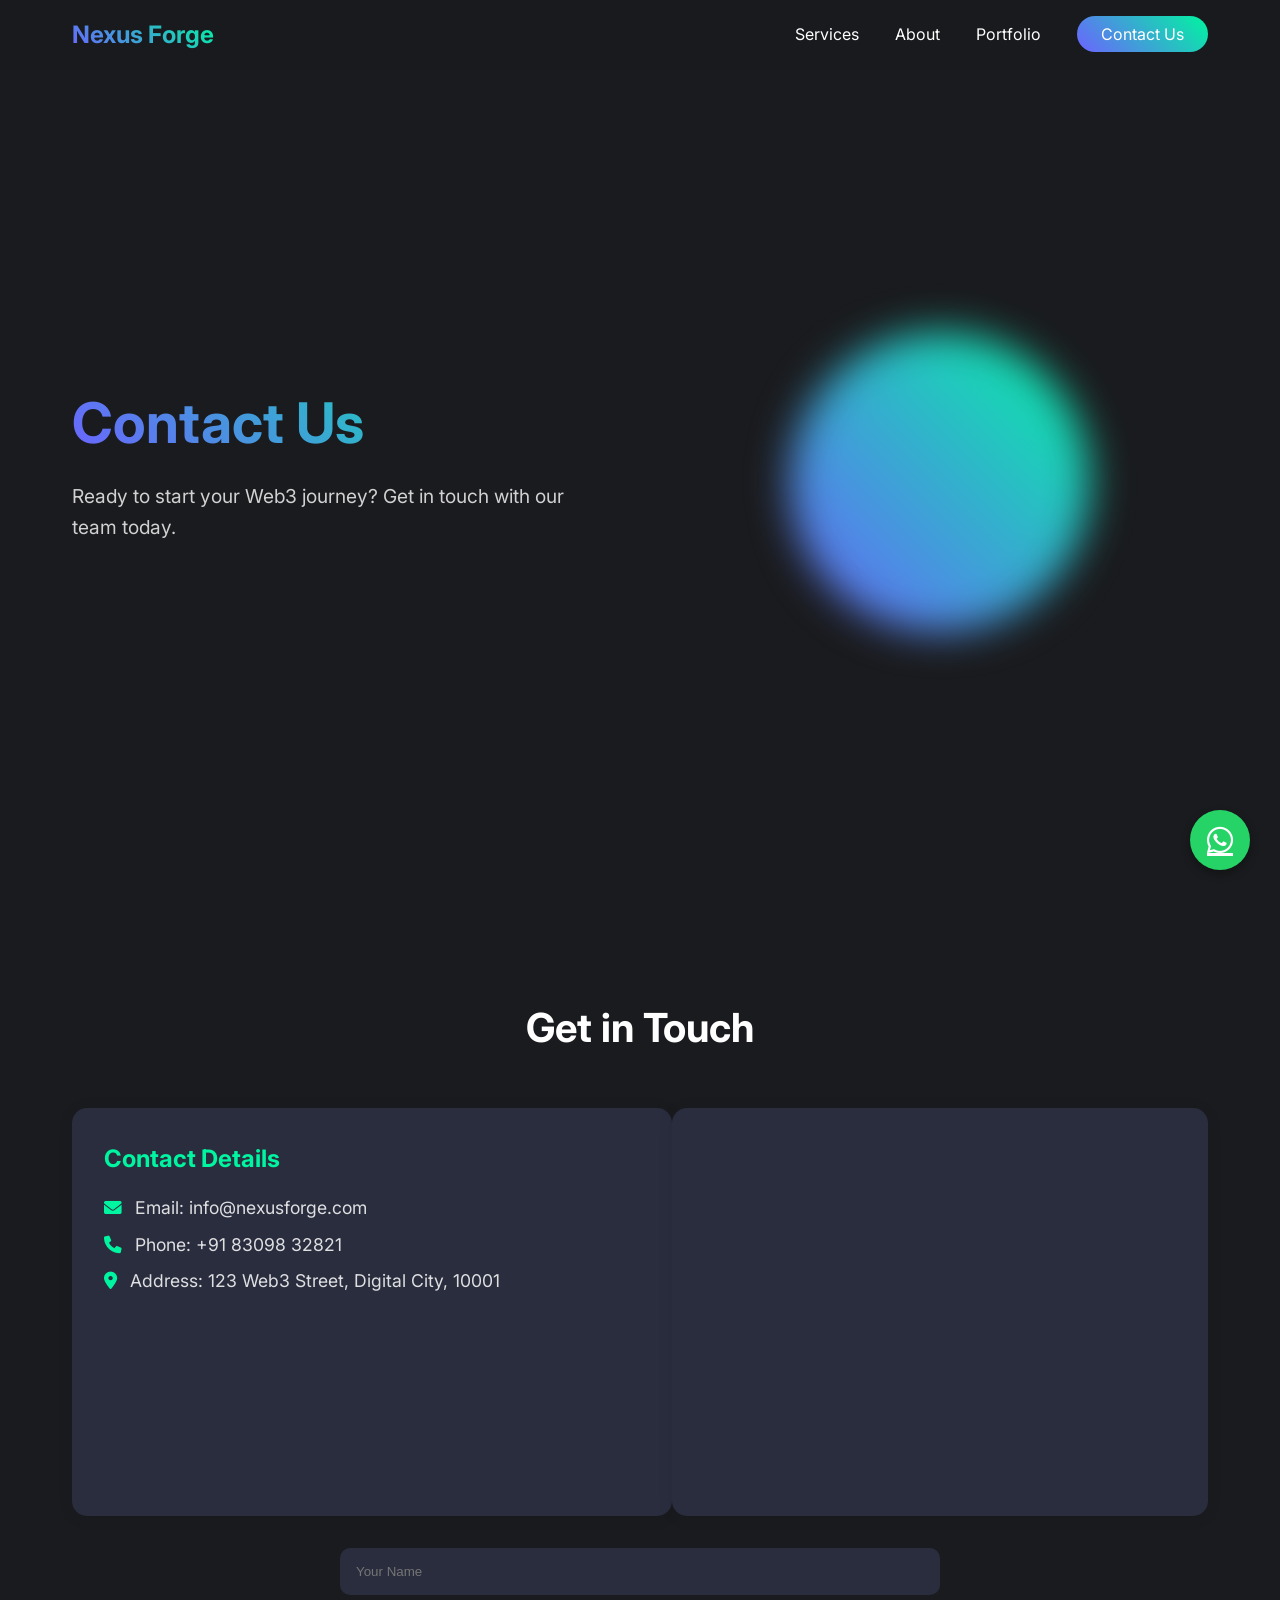
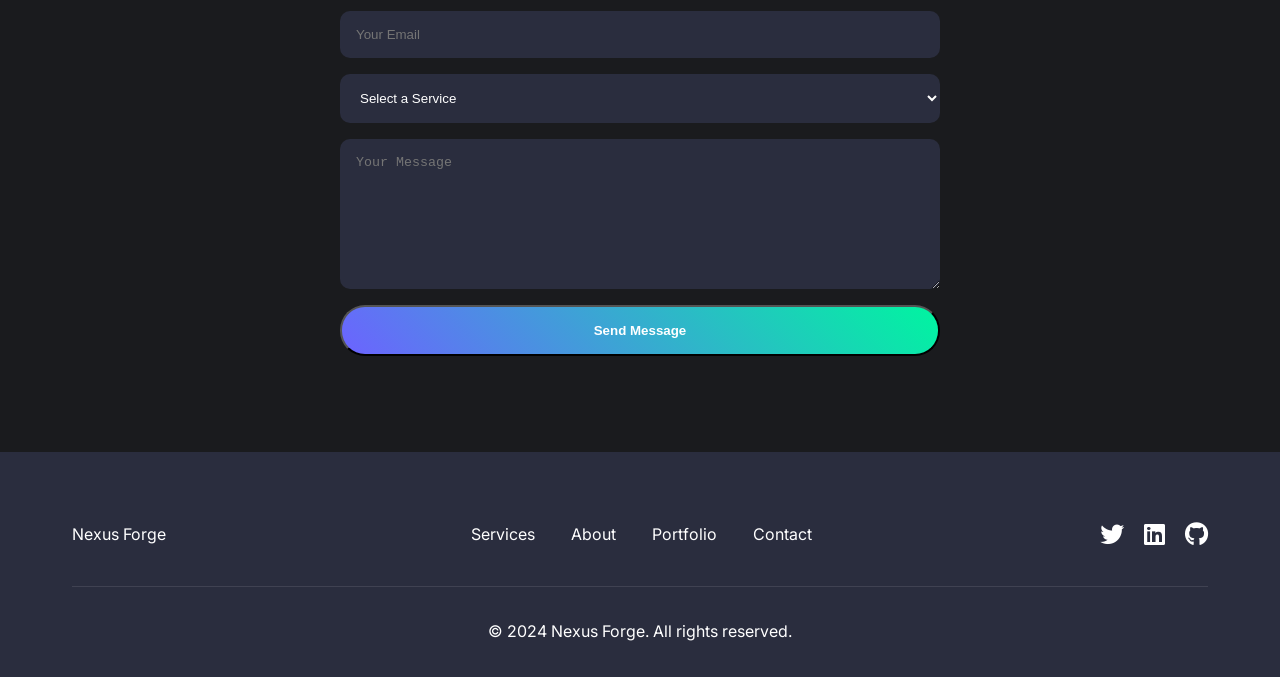
<file: contact.html>
<!DOCTYPE html>
<html lang="en">
<head>
    <meta charset="UTF-8">
    <meta name="viewport" content="width=device-width, initial-scale=1.0">
    <title>Contact Us | Nexus Forge Web3</title>
    <link rel="stylesheet" href="styles.css">
    <link rel="stylesheet" href="https://cdnjs.cloudflare.com/ajax/libs/font-awesome/6.0.0/css/all.min.css">
    <link href="https://fonts.googleapis.com/css2?family=Inter:wght@400;500;600;700&display=swap" rel="stylesheet">
</head>
<body>
    <nav class="navbar">
        <div class="container">
            <div class="logo">Nexus Forge</div>
            <div class="nav-links">
                <a href="services.html">Services</a>
                <a href="about.html">About</a>
                <a href="portfolio.html">Portfolio</a>
                <a href="contact.html" class="cta-button">Contact Us</a>
            </div>
        </div>
    </nav>
    <section class="hero">
        <div class="container">
            <div class="hero-content">
                <h1>Contact Us</h1>
                <p>Ready to start your Web3 journey? Get in touch with our team today.</p>
            </div>
            <div class="hero-visual">
                <div class="gradient-sphere"></div>
            </div>
        </div>
    </section>
    <section class="contact">
        <div class="container">
            <h2>Get in Touch</h2>
            <div class="contact-info">
                <div class="contact-details">
                    <h3>Contact Details</h3>
                    <p><i class="fas fa-envelope"></i> Email: info@nexusforge.com</p>
                    <p><i class="fas fa-phone"></i> Phone: +91 83098 32821</p>
                    <p><i class="fas fa-map-marker-alt"></i> Address: 123 Web3 Street, Digital City, 10001</p>
                </div>
                <div class="contact-map">
                    <iframe 
                        src="https://www.google.com/maps/embed?pb=!1m18!1m12!1m3!1d243647.2511435163!2d78.26795955!3d17.41215315!2m3!1f0!2f0!3f0!3m2!1i1024!2i768!4f13.1!3m3!1m2!1s0x3bcb99daeaebd2c7%3A0xae93b78392bafbc2!2sHyderabad%2C%20Telangana!5e0!3m2!1sen!2sin!4v1647881234567!5m2!1sen!2sin" 
                        width="100%" 
                        height="400" 
                        style="border:0; border-radius: 10px;" 
                        allowfullscreen="" 
                        loading="lazy">
                    </iframe>
                </div>
            </div>
            <form class="contact-form">
                <input type="text" placeholder="Your Name" required>
                <input type="email" placeholder="Your Email" required>
                <select required>
                    <option value="" disabled selected>Select a Service</option>
                    <option value="web">Web Services</option>
                    <option value="blockchain">Blockchain & DApp Development</option>
                    <option value="advanced">Advanced Blockchain Solutions</option>
                    <option value="smart">Smart Contract Development</option>
                    <option value="defi">DeFi Solutions</option>
                    <option value="nft">NFT Marketplace Development</option>
                    <option value="custom">Custom Blockchain Development</option>
                    <option value="consulting">Blockchain Consulting</option>
                    <option value="security">Security Audits</option>
                </select>
                <textarea placeholder="Your Message" required></textarea>
                <button type="submit" class="primary-button">Send Message</button>
            </form>
        </div>
    </section>
    <footer class="footer">
        <div class="container">
            <div class="footer-content">
                <div class="footer-logo">Nexus Forge</div>
                <div class="footer-links">
                    <a href="services.html">Services</a>
                    <a href="about.html">About</a>
                    <a href="portfolio.html">Portfolio</a>
                    <a href="contact.html">Contact</a>
                </div>
                <div class="social-links">
                    <a href="#"><i class="fab fa-twitter"></i></a>
                    <a href="#"><i class="fab fa-linkedin"></i></a>
                    <a href="#"><i class="fab fa-github"></i></a>
                </div>
            </div>
            <div class="footer-bottom">
                <p>&copy; 2024 Nexus Forge. All rights reserved.</p>
            </div>
        </div>
    </footer>
    <a href="https://wa.me/+918309832821" class="whatsapp-button" target="_blank">
        <i class="fab fa-whatsapp"></i>
    </a>
    <script src="script.js"></script>
</body>
</html>
</file>
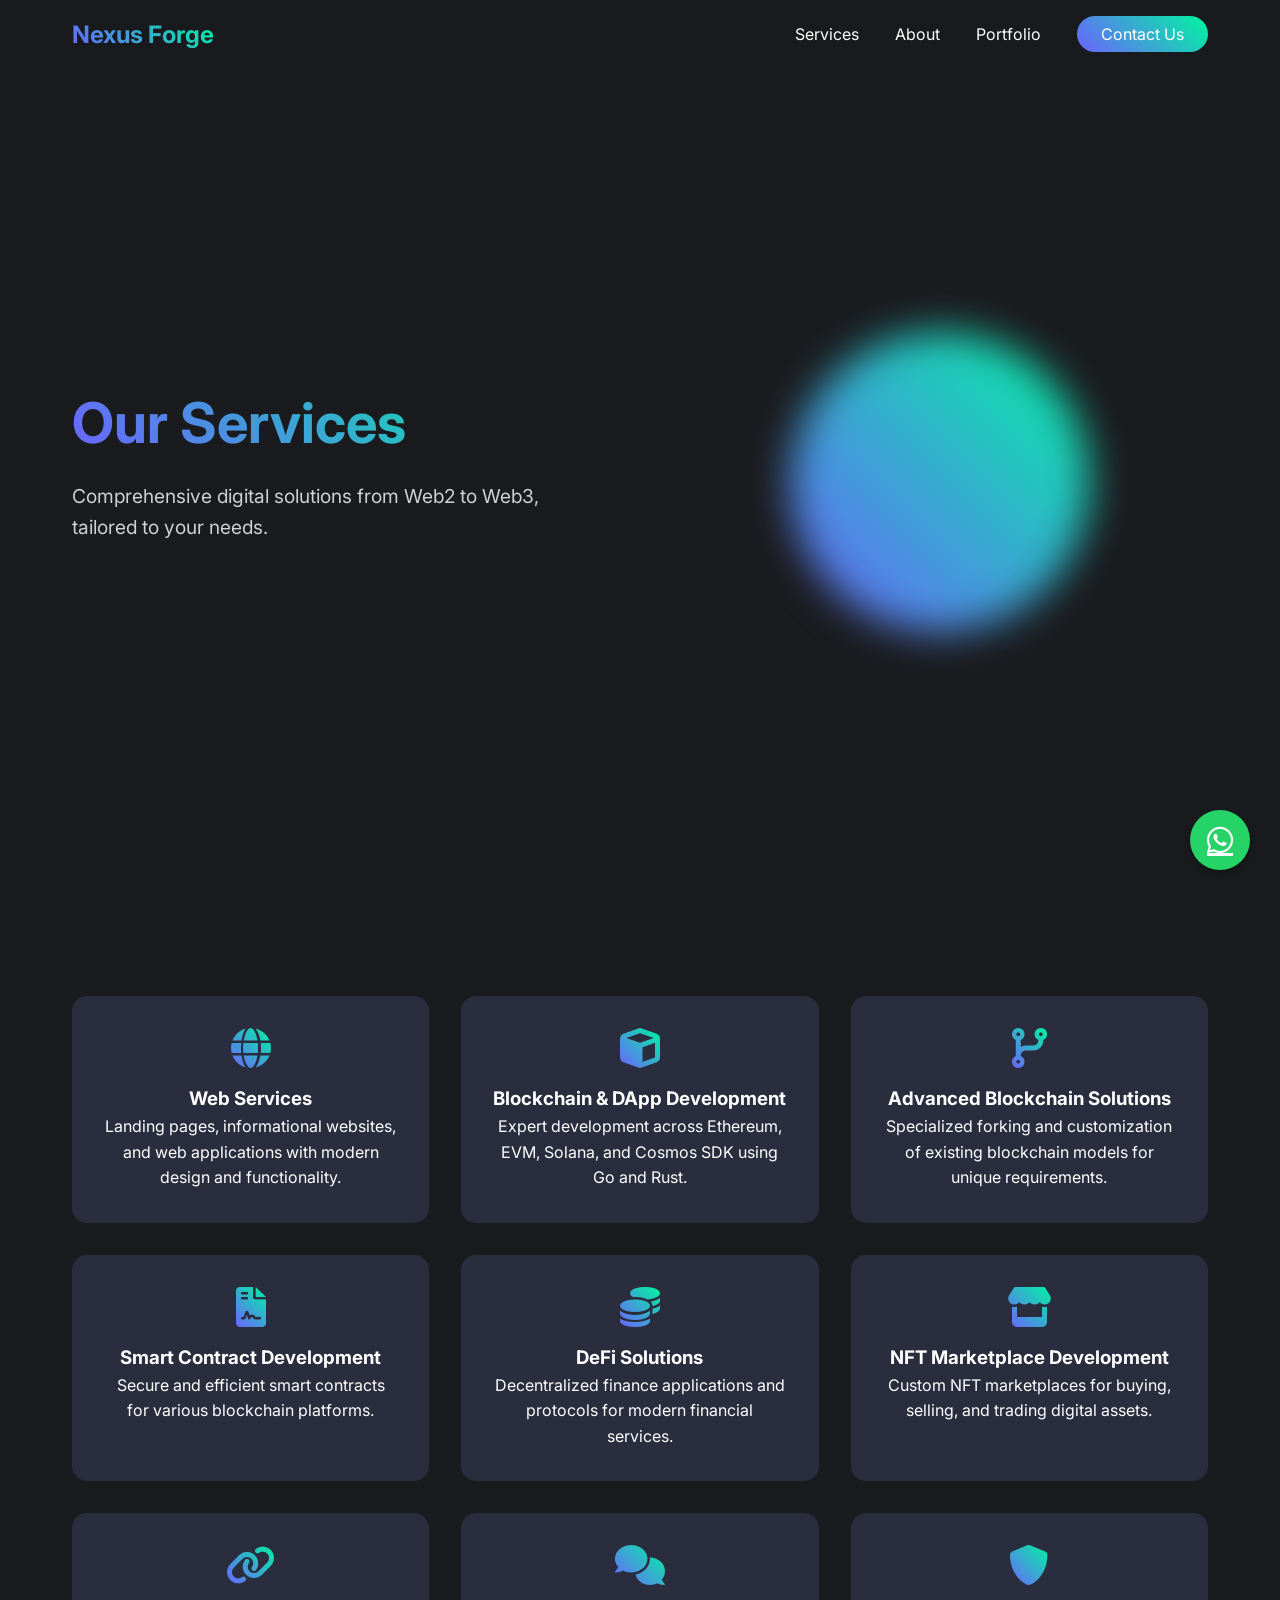
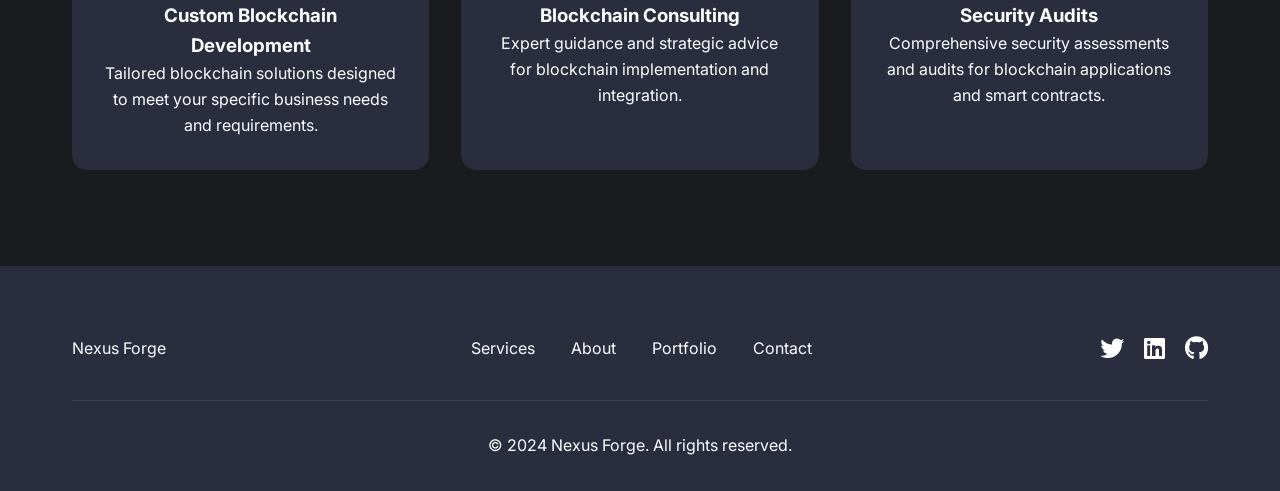
<file: services.html>
<!DOCTYPE html>
<html lang="en">
<head>
    <meta charset="UTF-8">
    <meta name="viewport" content="width=device-width, initial-scale=1.0">
    <title>Services | Nexus Forge Web3</title>
    <link rel="stylesheet" href="styles.css">
    <link rel="stylesheet" href="https://cdnjs.cloudflare.com/ajax/libs/font-awesome/6.0.0/css/all.min.css">
    <link href="https://fonts.googleapis.com/css2?family=Inter:wght@400;500;600;700&display=swap" rel="stylesheet">
</head>
<body>
    <nav class="navbar">
        <div class="container">
            <div class="logo">Nexus Forge</div>
            <div class="nav-links">
                <a href="services.html">Services</a>
                <a href="about.html">About</a>
                <a href="portfolio.html">Portfolio</a>
                <a href="contact.html" class="cta-button">Contact Us</a>
            </div>
        </div>
    </nav>
    <section class="hero">
        <div class="container">
            <div class="hero-content">
                <h1>Our Services</h1>
                <p>Comprehensive digital solutions from Web2 to Web3, tailored to your needs.</p>
            </div>
            <div class="hero-visual">
                <div class="gradient-sphere"></div>
            </div>
        </div>
    </section>
    <section class="services">
        <div class="container">
            <div class="services-grid">
                <div class="service-card">
                    <i class="fas fa-globe"></i>
                    <h3>Web Services</h3>
                    <p>Landing pages, informational websites, and web applications with modern design and functionality.</p>
                </div>
                <div class="service-card">
                    <i class="fas fa-cube"></i>
                    <h3>Blockchain & DApp Development</h3>
                    <p>Expert development across Ethereum, EVM, Solana, and Cosmos SDK using Go and Rust.</p>
                </div>
                <div class="service-card">
                    <i class="fas fa-code-branch"></i>
                    <h3>Advanced Blockchain Solutions</h3>
                    <p>Specialized forking and customization of existing blockchain models for unique requirements.</p>
                </div>
                <div class="service-card">
                    <i class="fas fa-file-contract"></i>
                    <h3>Smart Contract Development</h3>
                    <p>Secure and efficient smart contracts for various blockchain platforms.</p>
                </div>
                <div class="service-card">
                    <i class="fas fa-coins"></i>
                    <h3>DeFi Solutions</h3>
                    <p>Decentralized finance applications and protocols for modern financial services.</p>
                </div>
                <div class="service-card">
                    <i class="fas fa-store"></i>
                    <h3>NFT Marketplace Development</h3>
                    <p>Custom NFT marketplaces for buying, selling, and trading digital assets.</p>
                </div>
                <div class="service-card">
                    <i class="fas fa-link"></i>
                    <h3>Custom Blockchain Development</h3>
                    <p>Tailored blockchain solutions designed to meet your specific business needs and requirements.</p>
                </div>
                <div class="service-card">
                    <i class="fas fa-comments"></i>
                    <h3>Blockchain Consulting</h3>
                    <p>Expert guidance and strategic advice for blockchain implementation and integration.</p>
                </div>
                <div class="service-card">
                    <i class="fas fa-shield-alt"></i>
                    <h3>Security Audits</h3>
                    <p>Comprehensive security assessments and audits for blockchain applications and smart contracts.</p>
                </div>
            </div>
        </div>
    </section>
    <footer class="footer">
        <div class="container">
            <div class="footer-content">
                <div class="footer-logo">Nexus Forge</div>
                <div class="footer-links">
                    <a href="services.html">Services</a>
                    <a href="about.html">About</a>
                    <a href="portfolio.html">Portfolio</a>
                    <a href="contact.html">Contact</a>
                </div>
                <div class="social-links">
                    <a href="#"><i class="fab fa-twitter"></i></a>
                    <a href="#"><i class="fab fa-linkedin"></i></a>
                    <a href="#"><i class="fab fa-github"></i></a>
                </div>
            </div>
            <div class="footer-bottom">
                <p>&copy; 2024 Nexus Forge. All rights reserved.</p>
            </div>
        </div>
    </footer>
    <a href="https://wa.me/+918309832821" class="whatsapp-button" target="_blank">
        <i class="fab fa-whatsapp"></i>
    </a>
    <script src="script.js"></script>
</body>
</html>
</file>
<file: styles.css>
/* Reset and Base Styles */
:root {
    --primary-color: #6C63FF;
    --secondary-color: #2A2D3E;
    --accent-color: #00F5A0;
    --text-color: #FFFFFF;
    --background-color: #1A1B1E;
    --card-background: #2A2D3E;
    --gradient-start: #6C63FF;
    --gradient-end: #00F5A0;
}

* {
    margin: 0;
    padding: 0;
    box-sizing: border-box;
}

body {
    font-family: 'Inter', sans-serif;
    background-color: var(--background-color);
    color: var(--text-color);
    line-height: 1.6;
}

.container {
    max-width: 1200px;
    margin: 0 auto;
    padding: 0 2rem;
}

/* Navigation */
.navbar {
    position: fixed;
    top: 0;
    left: 0;
    width: 100%;
    background: rgba(26, 27, 30, 0.95);
    backdrop-filter: blur(10px);
    z-index: 1000;
    padding: 1rem 0;
    animation: slideInLeft 0.8s ease-out;
}

.navbar .container {
    display: flex;
    justify-content: space-between;
    align-items: center;
}

.logo {
    font-size: 1.5rem;
    font-weight: 700;
    background: linear-gradient(45deg, var(--gradient-start), var(--gradient-end));
    -webkit-background-clip: text;
    -webkit-text-fill-color: transparent;
}

.nav-links a {
    color: var(--text-color);
    text-decoration: none;
    margin-left: 2rem;
    transition: color 0.3s ease;
    position: relative;
    overflow: hidden;
}

.nav-links a:hover {
    color: var(--accent-color);
}

.nav-links a::after {
    content: '';
    position: absolute;
    bottom: -2px;
    left: 0;
    width: 0;
    height: 2px;
    background: var(--accent-color);
    transition: width 0.3s ease;
}

.nav-links a:hover::after {
    width: 100%;
}

.cta-button {
    background: linear-gradient(45deg, var(--gradient-start), var(--gradient-end));
    padding: 0.5rem 1.5rem;
    border-radius: 25px;
    color: var(--text-color) !important;
}

/* Hero Section */
.hero {
    padding: 8rem 0 4rem;
    min-height: 100vh;
    display: flex;
    align-items: center;
}

.hero .container {
    display: grid;
    grid-template-columns: 1fr 1fr;
    gap: 4rem;
    align-items: center;
}

.hero-content h1 {
    font-size: 3.5rem;
    line-height: 1.2;
    margin-bottom: 1.5rem;
    background: linear-gradient(45deg, var(--gradient-start), var(--gradient-end), var(--gradient-start));
    background-size: 200% auto;
    animation: textGradient 8s linear infinite;
    -webkit-background-clip: text;
    -webkit-text-fill-color: transparent;
}

.hero-content p {
    font-size: 1.2rem;
    margin-bottom: 2rem;
    color: rgba(255, 255, 255, 0.8);
    animation: fadeIn 1s ease-out 0.3s backwards;
}

.hero-cta {
    display: flex;
    gap: 1rem;
    animation: fadeIn 1s ease-out 0.6s backwards;
}

.primary-button, .secondary-button {
    padding: 1rem 2rem;
    border-radius: 25px;
    text-decoration: none;
    font-weight: 600;
    transition: transform 0.3s ease;
    position: relative;
    overflow: hidden;
}

.primary-button {
    background: linear-gradient(45deg, var(--gradient-start), var(--gradient-end));
    color: var(--text-color);
}

.secondary-button {
    border: 2px solid var(--primary-color);
    color: var(--text-color);
}

.primary-button::after, .secondary-button::after {
    content: '';
    position: absolute;
    top: 50%;
    left: 50%;
    width: 0;
    height: 0;
    background: rgba(255, 255, 255, 0.2);
    border-radius: 50%;
    transform: translate(-50%, -50%);
    transition: width 0.6s ease, height 0.6s ease;
}

.primary-button:hover::after, .secondary-button:hover::after {
    width: 300px;
    height: 300px;
}

.hero-visual {
    position: relative;
    height: 400px;
    animation: scaleIn 1s ease-out;
}

.gradient-sphere {
    width: 300px;
    height: 300px;
    background: linear-gradient(45deg, var(--gradient-start), var(--gradient-end));
    border-radius: 50%;
    position: absolute;
    top: 50%;
    left: 50%;
    transform: translate(-50%, -50%);
    filter: blur(20px);
    animation: float 6s ease-in-out infinite, glow 4s ease-in-out infinite;
}

/* Services Section */
.services {
    padding: 6rem 0;
}

.services h2 {
    text-align: center;
    font-size: 2.5rem;
    margin-bottom: 3rem;
}

.services-grid {
    display: grid;
    grid-template-columns: repeat(auto-fit, minmax(300px, 1fr));
    gap: 2rem;
}

.service-card {
    background: var(--card-background);
    padding: 2rem;
    border-radius: 15px;
    text-align: center;
    transition: transform 0.3s ease;
    animation: fadeIn 0.8s ease-out backwards;
    position: relative;
    overflow: hidden;
}

.service-card::before {
    content: '';
    position: absolute;
    top: 0;
    left: -100%;
    width: 100%;
    height: 100%;
    background: linear-gradient(
        90deg,
        transparent,
        rgba(255, 255, 255, 0.1),
        transparent
    );
    transition: 0.5s;
}

.service-card:hover::before {
    left: 100%;
}

.service-card:nth-child(1) {
    animation-delay: 0.2s;
}

.service-card:nth-child(2) {
    animation-delay: 0.4s;
}

.service-card:nth-child(3) {
    animation-delay: 0.6s;
}

.service-card:hover {
    transform: translateY(-10px) scale(1.02);
    box-shadow: 0 10px 20px rgba(0,0,0,0.2);
}

.service-card i {
    font-size: 2.5rem;
    margin-bottom: 1rem;
    background: linear-gradient(45deg, var(--gradient-start), var(--gradient-end));
    -webkit-background-clip: text;
    -webkit-text-fill-color: transparent;
    animation: float 4s ease-in-out infinite;
}

/* About Section */
.about {
    padding: 6rem 0;
    background: var(--secondary-color);
}

.about h2 {
    text-align: center;
    font-size: 2.5rem;
    margin-bottom: 3rem;
}

.about-grid {
    display: grid;
    grid-template-columns: repeat(auto-fit, minmax(300px, 1fr));
    gap: 2rem;
}

.about-card {
    padding: 2rem;
    border-radius: 15px;
    background: var(--card-background);
}

.about-card img {
    width: 100%;
    max-width: 220px;
    height: 140px;
    object-fit: cover;
    border-radius: 10px;
    margin-bottom: 1rem;
}

/* About Extra Section */
.about-extra {
    padding: 6rem 0;
    background: var(--background-color);
}

.about-extra h2 {
    text-align: center;
    font-size: 2.5rem;
    margin-bottom: 3rem;
}

.about-extra-grid {
    display: grid;
    grid-template-columns: repeat(auto-fit, minmax(280px, 1fr));
    gap: 2rem;
}

.about-extra-card {
    background: var(--card-background);
    border-radius: 15px;
    padding: 2rem;
    text-align: center;
    box-shadow: 0 2px 16px 0 rgba(0,0,0,0.08);
    transition: transform 0.3s;
}

.about-extra-card:hover {
    transform: translateY(-8px) scale(1.03);
}

.about-extra-card img {
    width: 100%;
    max-width: 220px;
    height: 140px;
    object-fit: cover;
    border-radius: 10px;
    margin-bottom: 1rem;
}

.about-extra-card h3 {
    margin: 1rem 0 0.5rem 0;
    font-size: 1.3rem;
    color: var(--accent-color);
}

.about-extra-card p {
    color: rgba(255,255,255,0.85);
    font-size: 1rem;
}

/* Contact Section */
.contact {
    padding: 6rem 0;
}

.contact h2 {
    text-align: center;
    font-size: 2.5rem;
    margin-bottom: 3rem;
}

.contact-form {
    max-width: 600px;
    margin: 0 auto;
    display: flex;
    flex-direction: column;
    gap: 1rem;
}

.contact-form input,
.contact-form select,
.contact-form textarea {
    padding: 1rem;
    border-radius: 10px;
    border: none;
    background: var(--card-background);
    color: var(--text-color);
    transition: transform 0.3s ease, box-shadow 0.3s ease;
}

.contact-form textarea {
    min-height: 150px;
    resize: vertical;
}

.contact-info {
    display: flex;
    justify-content: space-between;
    margin-bottom: 2rem;
}

.contact-details {
    flex: 1;
    padding-right: 2rem;
    background: var(--card-background);
    border-radius: 15px;
    padding: 2rem;
    box-shadow: 0 2px 16px 0 rgba(0,0,0,0.08);
}

.contact-details h3 {
    font-size: 1.5rem;
    margin-bottom: 1rem;
    color: var(--accent-color);
}

.contact-details p {
    margin-bottom: 0.5rem;
    color: rgba(255,255,255,0.85);
    font-size: 1.1rem;
}

.contact-details i {
    margin-right: 0.5rem;
    color: var(--accent-color);
}

.contact-map {
    flex: 1;
    min-height: 400px;
    background: var(--card-background);
    border-radius: 15px;
    overflow: hidden;
    box-shadow: 0 2px 16px 0 rgba(0,0,0,0.08);
}

.contact-map iframe {
    width: 100%;
    height: 100%;
    min-height: 400px;
    border: none;
}

/* Footer */
.footer {
    background: var(--secondary-color);
    padding: 4rem 0 2rem;
}

.footer-content {
    display: flex;
    justify-content: space-between;
    align-items: center;
    margin-bottom: 2rem;
    animation: fadeIn 1s ease-out;
}

.footer-links a {
    color: var(--text-color);
    text-decoration: none;
    margin-left: 2rem;
}

.social-links a {
    color: var(--text-color);
    font-size: 1.5rem;
    margin-left: 1rem;
    transition: transform 0.3s ease;
}

.social-links a:hover {
    transform: translateY(-5px);
}

.footer-bottom {
    text-align: center;
    padding-top: 2rem;
    border-top: 1px solid rgba(255, 255, 255, 0.1);
}

/* Animations */
@keyframes pulse {
    0% {
        transform: translate(-50%, -50%) scale(1);
        opacity: 0.8;
    }
    50% {
        transform: translate(-50%, -50%) scale(1.1);
        opacity: 1;
    }
    100% {
        transform: translate(-50%, -50%) scale(1);
        opacity: 0.8;
    }
}

@keyframes fadeIn {
    from {
        opacity: 0;
        transform: translateY(20px);
    }
    to {
        opacity: 1;
        transform: translateY(0);
    }
}

@keyframes slideInLeft {
    from {
        opacity: 0;
        transform: translateX(-50px);
    }
    to {
        opacity: 1;
        transform: translateX(0);
    }
}

@keyframes slideInRight {
    from {
        opacity: 0;
        transform: translateX(50px);
    }
    to {
        opacity: 1;
        transform: translateX(0);
    }
}

@keyframes scaleIn {
    from {
        opacity: 0;
        transform: scale(0.9);
    }
    to {
        opacity: 1;
        transform: scale(1);
    }
}

/* Additional Animations */
@keyframes float {
    0% {
        transform: translateY(0px);
    }
    50% {
        transform: translateY(-10px);
    }
    100% {
        transform: translateY(0px);
    }
}

@keyframes glow {
    0% {
        box-shadow: 0 0 5px rgba(108, 99, 255, 0.2);
    }
    50% {
        box-shadow: 0 0 20px rgba(108, 99, 255, 0.4);
    }
    100% {
        box-shadow: 0 0 5px rgba(108, 99, 255, 0.2);
    }
}

@keyframes textGradient {
    0% {
        background-position: 0% 50%;
    }
    50% {
        background-position: 100% 50%;
    }
    100% {
        background-position: 0% 50%;
    }
}

@keyframes rotate {
    from {
        transform: rotate(0deg);
    }
    to {
        transform: rotate(360deg);
    }
}

/* Apply new animations */
.gradient-sphere {
    animation: float 6s ease-in-out infinite, glow 4s ease-in-out infinite;
}

.hero-content h1 {
    background: linear-gradient(45deg, var(--gradient-start), var(--gradient-end), var(--gradient-start));
    background-size: 200% auto;
    animation: textGradient 8s linear infinite;
    -webkit-background-clip: text;
    -webkit-text-fill-color: transparent;
}

.service-card i {
    animation: float 4s ease-in-out infinite;
}

.why-choose-card img {
    transition: transform 0.5s ease;
}

.why-choose-card:hover img {
    transform: scale(1.1);
}

.social-links a i {
    transition: transform 0.3s ease;
}

.social-links a:hover i {
    animation: rotate 1s linear infinite;
}

/* Scroll-triggered animations */
.scroll-animate {
    opacity: 0;
    transform: translateY(30px);
    transition: all 0.8s ease;
}

.scroll-animate.visible {
    opacity: 1;
    transform: translateY(0);
}

/* Enhanced button animations */
.primary-button, .secondary-button {
    position: relative;
    overflow: hidden;
}

.primary-button::after, .secondary-button::after {
    content: '';
    position: absolute;
    top: 50%;
    left: 50%;
    width: 0;
    height: 0;
    background: rgba(255, 255, 255, 0.2);
    border-radius: 50%;
    transform: translate(-50%, -50%);
    transition: width 0.6s ease, height 0.6s ease;
}

.primary-button:hover::after, .secondary-button:hover::after {
    width: 300px;
    height: 300px;
}

/* Enhanced card animations */
.service-card, .why-choose-card {
    position: relative;
    overflow: hidden;
}

.service-card::before, .why-choose-card::before {
    content: '';
    position: absolute;
    top: 0;
    left: -100%;
    width: 100%;
    height: 100%;
    background: linear-gradient(
        90deg,
        transparent,
        rgba(255, 255, 255, 0.1),
        transparent
    );
    transition: 0.5s;
}

.service-card:hover::before, .why-choose-card:hover::before {
    left: 100%;
}

/* Footer animations */
.footer-logo {
    position: relative;
    overflow: hidden;
}

.footer-logo::after {
    content: '';
    position: absolute;
    bottom: 0;
    left: 0;
    width: 0;
    height: 2px;
    background: var(--accent-color);
    transition: width 0.3s ease;
}

.footer-logo:hover::after {
    width: 100%;
}

/* Contact form animations */
.contact-form input:focus,
.contact-form select:focus,
.contact-form textarea:focus {
    animation: glow 2s infinite;
}

/* WhatsApp button enhanced animation */
.whatsapp-button {
    animation: float 3s ease-in-out infinite;
}

.whatsapp-button:hover {
    animation: none;
    transform: scale(1.1) rotate(5deg);
}

/* Responsive Design */
@media (max-width: 768px) {
    .hero .container {
        grid-template-columns: 1fr;
        text-align: center;
    }

    .hero-content h1 {
        font-size: 2.5rem;
    }

    .hero-cta {
        justify-content: center;
    }

    .nav-links {
        display: none;
    }

    .footer-content {
        flex-direction: column;
        gap: 2rem;
        text-align: center;
    }

    .footer-links a {
        margin: 0 1rem;
    }
}

.portfolio-grid {
    display: grid;
    grid-template-columns: repeat(auto-fit, minmax(280px, 1fr));
    gap: 2rem;
}

.portfolio-card {
    background: var(--card-background);
    border-radius: 15px;
    padding: 2rem;
    text-align: center;
    box-shadow: 0 2px 16px 0 rgba(0,0,0,0.08);
    transition: transform 0.3s;
}

.portfolio-card:hover {
    transform: translateY(-8px) scale(1.03);
}

.portfolio-card img {
    width: 100%;
    max-width: 220px;
    height: 140px;
    object-fit: cover;
    border-radius: 10px;
    margin-bottom: 1rem;
}

.portfolio-card h3 {
    margin: 1rem 0 0.5rem 0;
    font-size: 1.3rem;
    color: var(--accent-color);
}

.portfolio-card p {
    color: rgba(255,255,255,0.85);
    font-size: 1rem;
}

/* WhatsApp Button */
.whatsapp-button {
    position: fixed;
    bottom: 30px;
    right: 30px;
    background-color: #25D366;
    color: white;
    width: 60px;
    height: 60px;
    border-radius: 50%;
    display: flex;
    justify-content: center;
    align-items: center;
    font-size: 30px;
    box-shadow: 0 4px 10px rgba(0, 0, 0, 0.3);
    transition: all 0.3s ease;
    z-index: 1000;
    animation: scaleIn 0.5s ease-out;
}

.whatsapp-button:hover {
    transform: scale(1.1) rotate(5deg);
    background-color: #128C7E;
    color: white;
}

@media (max-width: 768px) {
    .whatsapp-button {
        width: 50px;
        height: 50px;
        font-size: 25px;
        bottom: 20px;
        right: 20px;
    }
}

/* Why Choose Us Section */
.why-choose-us {
    padding: 6rem 0;
    background: var(--secondary-color);
}

.why-choose-us h2 {
    text-align: center;
    font-size: 2.5rem;
    margin-bottom: 3rem;
}

.why-choose-grid {
    display: grid;
    grid-template-columns: repeat(auto-fit, minmax(280px, 1fr));
    gap: 2rem;
}

.why-choose-card {
    background: var(--card-background);
    border-radius: 15px;
    padding: 2rem;
    text-align: center;
    box-shadow: 0 2px 16px 0 rgba(0,0,0,0.08);
    transition: transform 0.3s;
    animation: fadeIn 0.8s ease-out backwards;
    position: relative;
    overflow: hidden;
}

.why-choose-card:nth-child(1) {
    animation-delay: 0.2s;
}

.why-choose-card:nth-child(2) {
    animation-delay: 0.4s;
}

.why-choose-card:nth-child(3) {
    animation-delay: 0.6s;
}

.why-choose-card:nth-child(4) {
    animation-delay: 0.8s;
}

.why-choose-card:hover {
    transform: translateY(-8px) scale(1.03);
    box-shadow: 0 10px 20px rgba(0,0,0,0.2);
}

.why-choose-card img {
    width: 100%;
    max-width: 220px;
    height: 140px;
    object-fit: cover;
    border-radius: 10px;
    margin-bottom: 1rem;
    transition: transform 0.5s ease;
}

.why-choose-card:hover img {
    transform: scale(1.1);
}

.why-choose-card h3 {
    margin: 1rem 0 0.5rem 0;
    font-size: 1.3rem;
    color: var(--accent-color);
}

.why-choose-card p {
    color: rgba(255,255,255,0.85);
    font-size: 1rem;
}

/* About Page Specific Animations */
.animate-text {
    animation: textGradient 8s linear infinite;
    background: linear-gradient(45deg, var(--gradient-start), var(--gradient-end), var(--gradient-start));
    background-size: 200% auto;
    -webkit-background-clip: text;
    -webkit-text-fill-color: transparent;
}

.animate-fade {
    animation: fadeIn 1s ease-out;
}

.about-card, .about-extra-card {
    transition: transform 0.3s ease, box-shadow 0.3s ease;
    animation: fadeIn 0.8s ease-out backwards;
}

.about-card:hover, .about-extra-card:hover {
    transform: translateY(-10px);
    box-shadow: 0 10px 20px rgba(0,0,0,0.2);
}

.about-card img, .about-extra-card img {
    transition: transform 0.5s ease;
}

.about-card:hover img, .about-extra-card:hover img {
    transform: scale(1.1);
}

.about-card h3, .about-extra-card h3 {
    position: relative;
    display: inline-block;
}

.about-card h3::after, .about-extra-card h3::after {
    content: '';
    position: absolute;
    bottom: -2px;
    left: 0;
    width: 0;
    height: 2px;
    background: var(--accent-color);
    transition: width 0.3s ease;
}

.about-card:hover h3::after, .about-extra-card:hover h3::after {
    width: 100%;
}

/* Staggered animation delays for cards */
.about-card:nth-child(1) { animation-delay: 0.2s; }
.about-card:nth-child(2) { animation-delay: 0.4s; }
.about-card:nth-child(3) { animation-delay: 0.6s; }
.about-card:nth-child(4) { animation-delay: 0.8s; }

.about-extra-card:nth-child(1) { animation-delay: 0.3s; }
.about-extra-card:nth-child(2) { animation-delay: 0.5s; }
.about-extra-card:nth-child(3) { animation-delay: 0.7s; }

/* Portfolio Page Specific Styles and Animations */
.portfolio, .portfolio-extra {
    padding: 6rem 0;
}

.portfolio-extra {
    background: var(--secondary-color);
}

.portfolio-grid {
    display: grid;
    grid-template-columns: repeat(auto-fit, minmax(300px, 1fr));
    gap: 2rem;
}

.portfolio-card {
    background: var(--card-background);
    border-radius: 15px;
    overflow: hidden;
    transition: transform 0.3s ease, box-shadow 0.3s ease;
    animation: fadeIn 0.8s ease-out backwards;
}

.portfolio-card:hover {
    transform: translateY(-10px);
    box-shadow: 0 10px 20px rgba(0,0,0,0.2);
}

.portfolio-image {
    position: relative;
    overflow: hidden;
    height: 200px;
}

.portfolio-image img {
    width: 100%;
    height: 100%;
    object-fit: cover;
    transition: transform 0.5s ease;
}

.portfolio-card:hover .portfolio-image img {
    transform: scale(1.1);
}

.portfolio-overlay {
    position: absolute;
    top: 0;
    left: 0;
    width: 100%;
    height: 100%;
    background: rgba(0, 0, 0, 0.7);
    display: flex;
    align-items: center;
    justify-content: center;
    opacity: 0;
    transition: opacity 0.3s ease;
}

.portfolio-card:hover .portfolio-overlay {
    opacity: 1;
}

.portfolio-tech {
    display: flex;
    flex-wrap: wrap;
    gap: 0.5rem;
    justify-content: center;
    padding: 1rem;
}

.portfolio-tech span {
    background: var(--accent-color);
    color: var(--background-color);
    padding: 0.3rem 0.8rem;
    border-radius: 15px;
    font-size: 0.8rem;
    font-weight: 500;
    animation: fadeIn 0.3s ease-out backwards;
}

.portfolio-card h3 {
    padding: 1.5rem 1.5rem 0.5rem;
    font-size: 1.3rem;
    color: var(--accent-color);
    position: relative;
    display: inline-block;
}

.portfolio-card h3::after {
    content: '';
    position: absolute;
    bottom: -2px;
    left: 1.5rem;
    width: 0;
    height: 2px;
    background: var(--accent-color);
    transition: width 0.3s ease;
}

.portfolio-card:hover h3::after {
    width: calc(100% - 3rem);
}

.portfolio-card p {
    padding: 0 1.5rem 1.5rem;
    color: rgba(255,255,255,0.85);
    font-size: 1rem;
}

.portfolio-link {
    display: inline-flex;
    align-items: center;
    gap: 0.5rem;
    padding: 0 1.5rem 1.5rem;
    color: var(--accent-color);
    text-decoration: none;
    font-weight: 500;
    transition: transform 0.3s ease;
}

.portfolio-link i {
    transition: transform 0.3s ease;
}

.portfolio-link:hover {
    transform: translateX(5px);
}

.portfolio-link:hover i {
    transform: translateX(5px);
}

/* Staggered animation delays for portfolio cards */
.portfolio-card:nth-child(1) { animation-delay: 0.2s; }
.portfolio-card:nth-child(2) { animation-delay: 0.4s; }
.portfolio-card:nth-child(3) { animation-delay: 0.6s; }

/* Enhanced scroll animations for portfolio */
.portfolio-card.scroll-animate {
    opacity: 0;
    transform: translateY(30px);
    transition: all 0.8s ease;
}

.portfolio-card.scroll-animate.visible {
    opacity: 1;
    transform: translateY(0);
}
</file>
